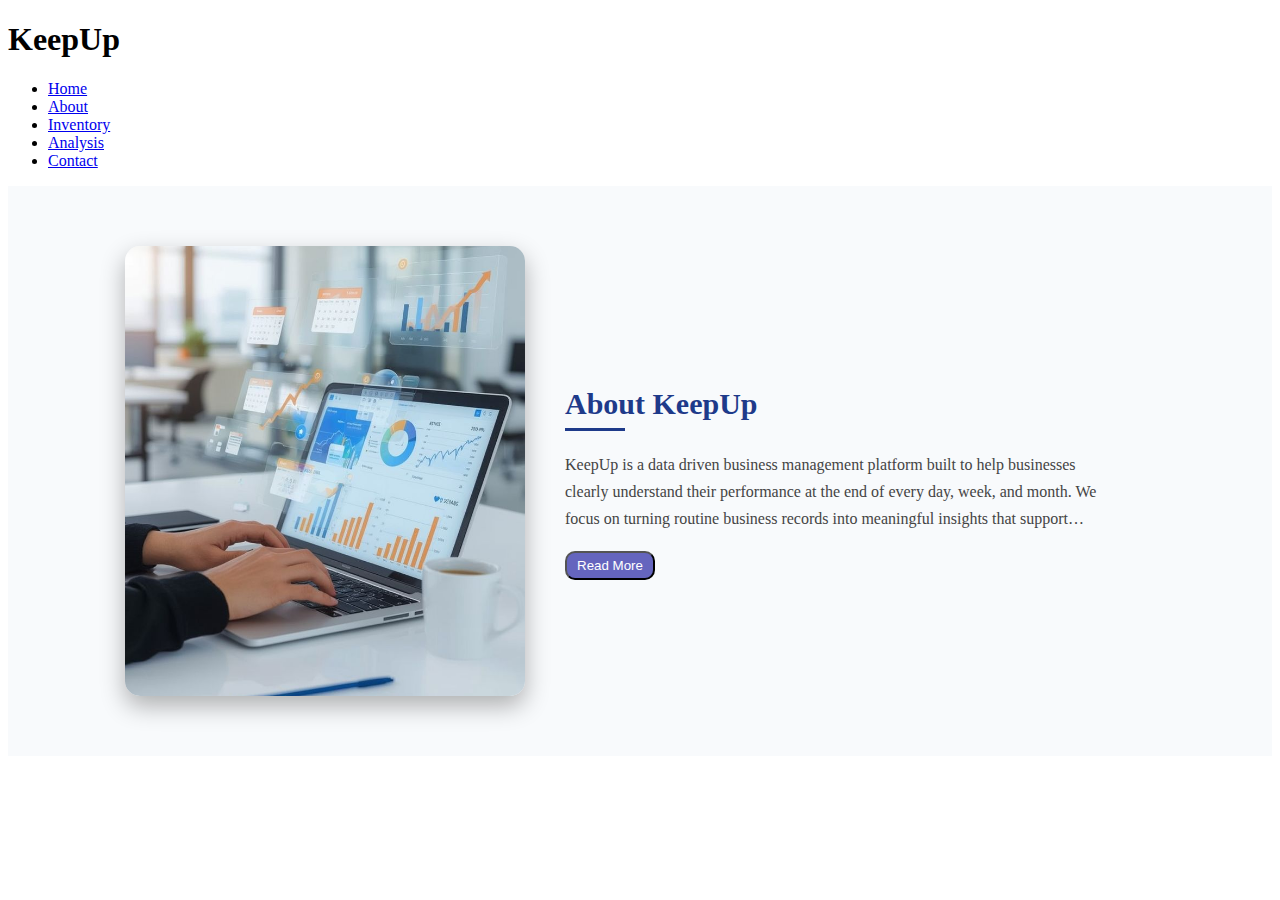
<file: about.html>
<!DOCTYPE html>
<html lang="en">
<head>
    <meta charset="UTF-8">
    <meta name="viewport" content="width=device-width, initial-scale=1.0">
    <title>Final Project</title>
    <link rel="stylesheet" href="style.css">
</head>
<body> 
     <header>
        <nav class="navbar">
            <h1 class="logo">KeepUp</h1>

            

            <ul class="nav-links">
                <li><a href="index.html">Home</a></li>
                <li><a href="about.html" class="active">About</a></li>
                <li><a href="Inventory.html">Inventory</a></li>
                <li><a href="analysis.html">Analysis</a></li>
                <li><a href="contact.html">Contact</a></li>
            </ul>
        </nav>
    </header>

    <main class="main">
        <img class="image" src="keep.1.jpg" alt="">
        <section class="section">
            <h2>About KeepUp</h2>

            <p id="aboutText" class="collapsed">
                KeepUp is a data driven business management platform built to    help
                businesses clearly understand their performance at the end of every day,
                week, and month. We focus on turning routine business records into
                meaningful insights that support smarter decisions. <br>
            
                Our system enables accurate tracking of sales, expenses, inventory, and
                profit, ensuring business owners always know where their money is coming
                from, where it is going, and how their stock is performing. By combining
                simplicity with powerful analysis. KeepUp reduces guesswork and
                improves operational control. <br>
            
                Whether you are managing a small shop or a growing enterprise, KeepUp provides clear reports, trend analysis, and end of period summaries that help you plan ahead with confidence.

                
            </p>
            <button id="toggleBtn">Read More</button>
        </section> <br>
        
    </main>

    <script src="script.js"></script>

</body>
</html>
</file>
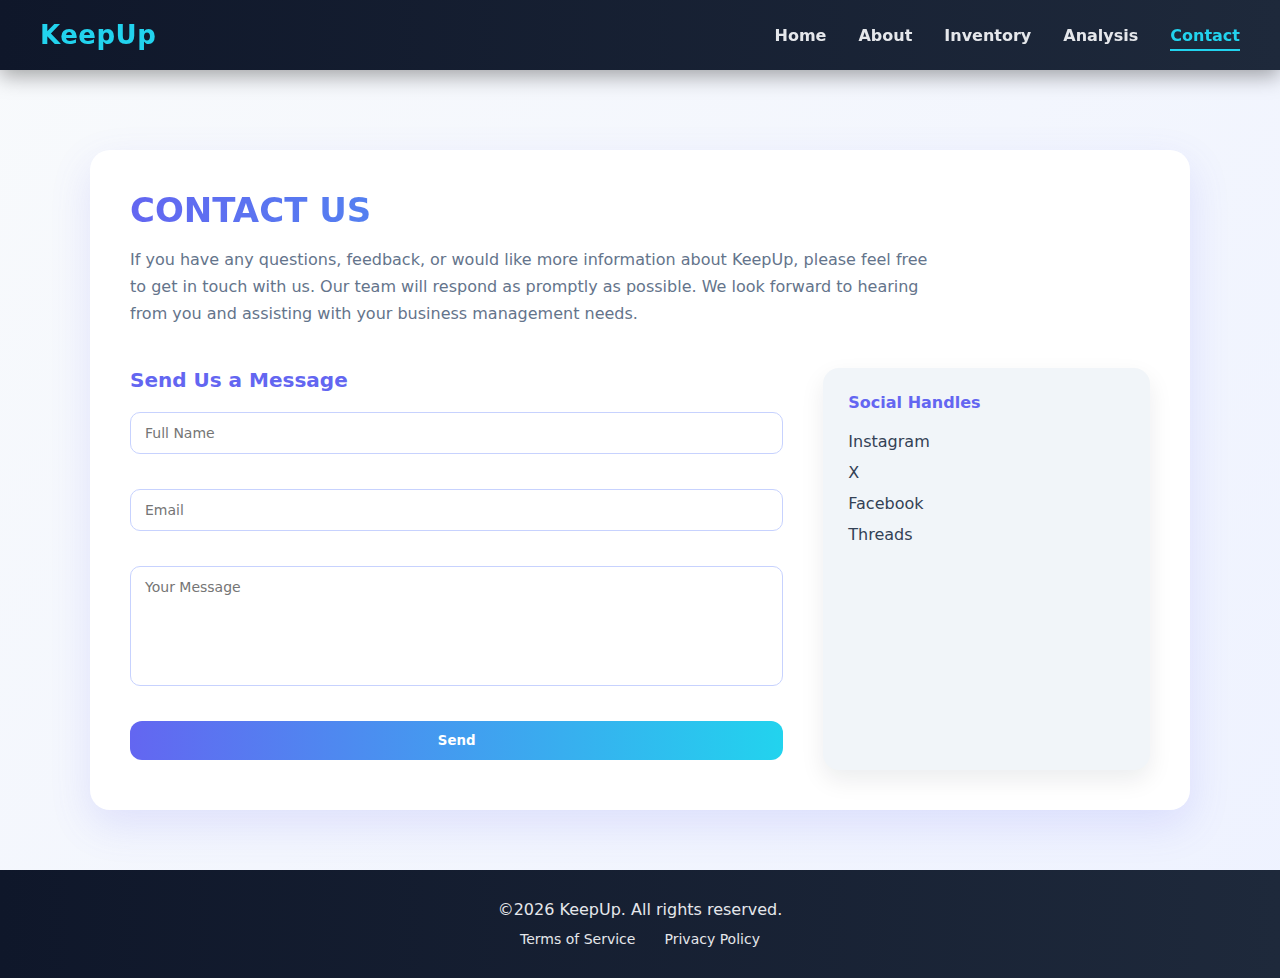
<file: Contact.html>
<!DOCTYPE html>
<html lang="en">
<head>
    <meta charset="UTF-8">
    <meta name="viewport" content="width=device-width, initial-scale=1.0">
    <title>Final Project</title>
    <link rel="stylesheet" href="contact.css">
</head>
<body>

    <header>
        <h1 class="logo">KeepUp</h1>

    <ul class="nav-links">
        <li><a href="home.html">Home</a></li>
        <li><a href="about.html">About</a></li>
        <li><a href="Inventory.html">Inventory</a></li>
        <li><a href="analysis.html" >Analysis</a></li>
        <li><a href="Contact.html" class="active">Contact</a></li>


    </ul>
    </header>
    
    <div class="Contact-section">  
        <h3>CONTACT US</h3>
        <p class="message">If you have any questions, feedback, or would like more information about KeepUp, please feel free to get in touch with us. Our team will respond as promptly as possible. We look forward to hearing from you and assisting with your business management needs.
        </p>
        <div class="contact-info">
            <div class="mail">
                <h4>Send Us a Message</h4>
                <form id="contactForm">
                    <input class="input" type="text" id="name" placeholder="Full Name" required> <br>
                    <input class="input" type="email" id="email" placeholder="Email" required> <br>
                    <textarea id="message" placeholder="Your Message" required></textarea> <br>
                    <button class="submit" type="submit">Send</button>
                </form>
                <p id="formFeedback"></p>
            </div>

            <div class="socials">
                <h4>Social Handles</h4>
                <p>Instagram</p>
                <p>X</p>
                <p>Facebook</p>
                <p>Threads</p>
            </div>
        </div>
    </div>
    
    <footer class="footer">
        <div class="rights">
            <p>&copy;2026 KeepUp. All rights reserved.</p>
        </div>
        <div class="terms-links">
            <span>Terms of Service</span>
            <span>Privacy Policy</span>
        </div>
    </footer>

    <script src="script.js"></script>

</body>
</html>
</file>
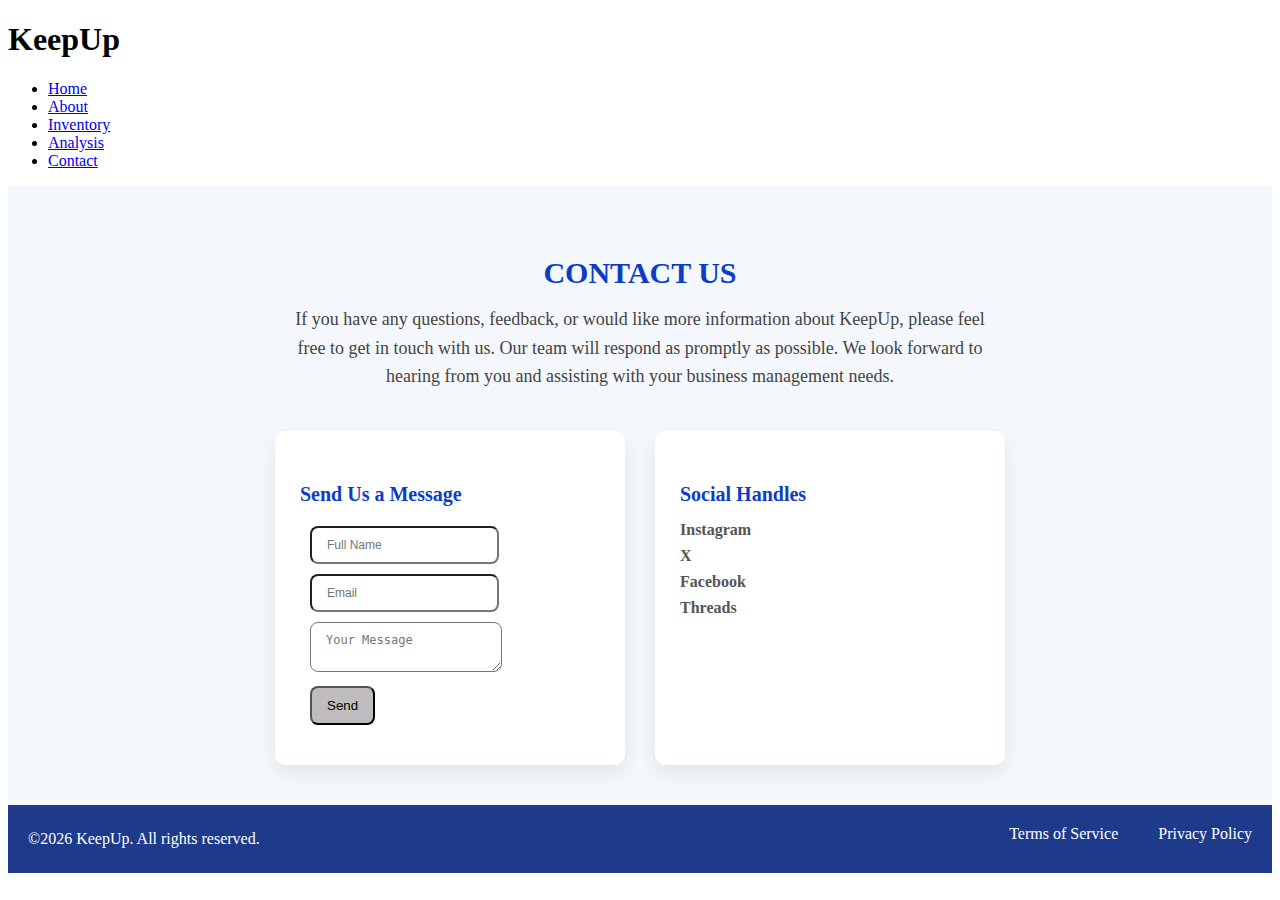
<file: contact.html>
<!DOCTYPE html>
<html lang="en">
<head>
    <meta charset="UTF-8">
    <meta name="viewport" content="width=device-width, initial-scale=1.0">
    <title>Final Project</title>
    <link rel="stylesheet" href="style.css">
</head>
<body>
     <header>
        <nav class="navbar">
            <h1 class="logo">KeepUp</h1>

            

            <ul class="nav-links">
                <li><a href="index.html">Home</a></li>
                <li><a href="about.html" class="active">About</a></li>
                <li><a href="Inventory.html">Inventory</a></li>
                <li><a href="analysis.html">Analysis</a></li>
                <li><a href="contact.html">Contact</a></li>
            </ul>
        </nav>
    </header>

    <div class="Contact-section">  
        <h3>CONTACT US</h3>
        <p class="message">If you have any questions, feedback, or would like more information about KeepUp, please feel free to get in touch with us. Our team will respond as promptly as possible. We look forward to hearing from you and assisting with your business management needs.
        </p>
        <div class="contact-info">
            <div class="mail">
                <h4>Send Us a Message</h4>
                <form id="contactForm">
                    <input class="input" type="text" id="name" placeholder="Full Name" required> <br>
                    <input class="input" type="email" id="email" placeholder="Email" required> <br>
                    <textarea id="message" placeholder="Your Message" required></textarea> <br>
                    <button class="submit" type="submit">Send</button>
                </form>
                <p id="formFeedback"></p>
            </div>

            <div class="socials">
                <h4>Social Handles</h4>
                <p>Instagram</p>
                <p>X</p>
                <p>Facebook</p>
                <p>Threads</p>
            </div>
        </div>
    </div>
    
    <footer class="footer">
        <div class="rights">
            <p>&copy;2026 KeepUp. All rights reserved.</p>
        </div>
        <div class="terms-links">
            <span>Terms of Service</span>
            <span>Privacy Policy</span>
        </div>
    </footer>

    <script src="script.js"></script>

</body>
</html>
</file>
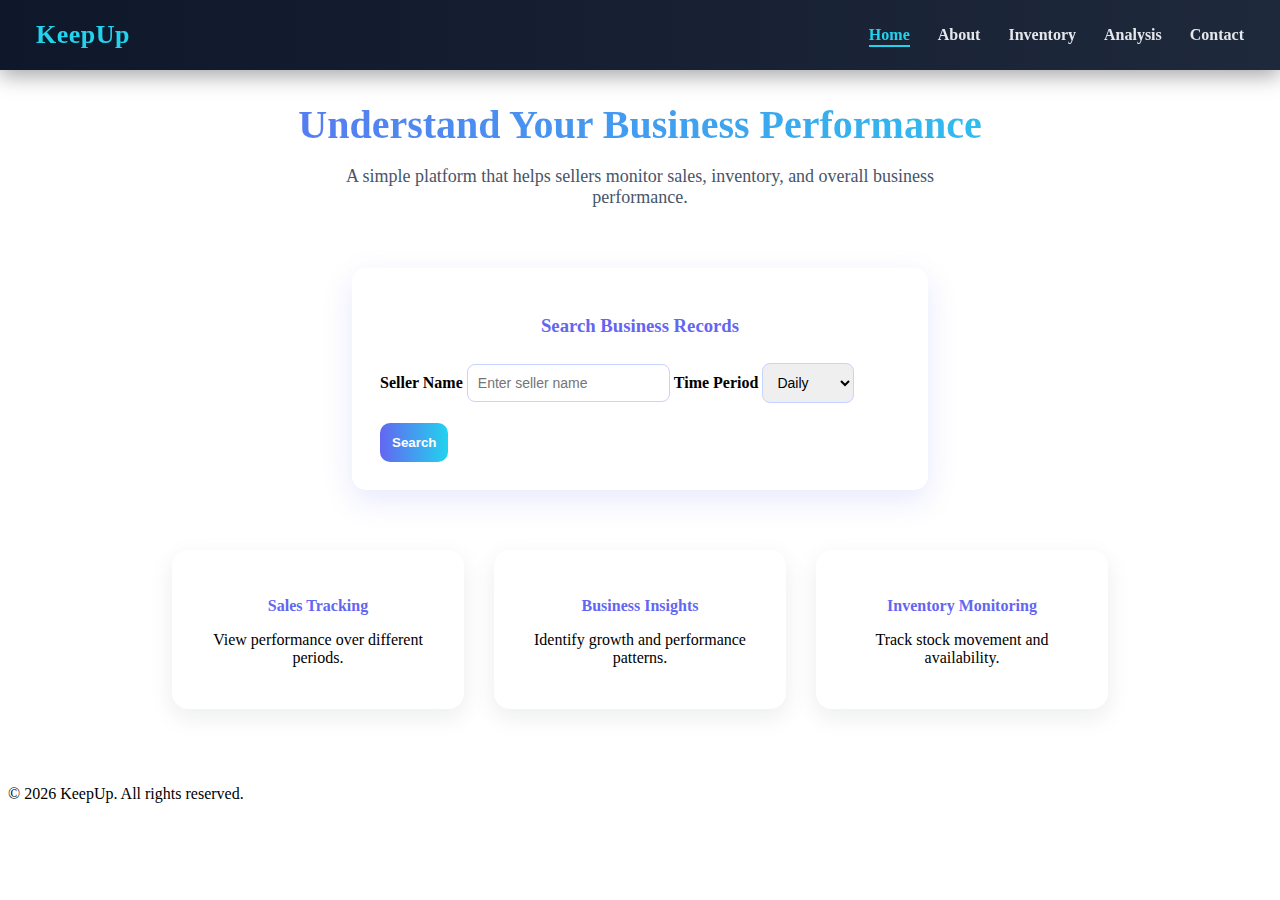
<file: home.html>
<!DOCTYPE html>
<html lang="en">
<head>
    <meta charset="UTF-8">
    <meta name="viewport" content="width=device-width, initial-scale=1.0">
    <title>KeepUp | Home</title>

    
    <link rel="stylesheet" href="home.css">
</head>
<body>

    
    <header>
        <nav class="navbar">
            <h1 class="logo">KeepUp</h1>

            
            <ul class="nav-links">
                <li><a href="home.html" class="active">Home</a></li>
                <li><a href="about.html">About</a></li>
                <li><a href="Inventory.html">Inventory</a></li>
                <li><a href="analysis.html">Analysis</a></li>
                <li><a href="Contact.html">Contact</a></li>
            </ul>
        </nav>
    </header>

    
    <main class="home">

        
        <section class="hero">
            <h2>Understand Your Business Performance</h2>
            <p>
                A simple platform that helps sellers monitor sales,
                inventory, and overall business performance.
            </p>
        </section>

        
        <section class="seller-form">
            <h3>Search Business Records</h3>

            
            <form>
                <label for="seller-name">Seller Name</label>
                <input type="text" id="seller-name" name="seller-name" placeholder="Enter seller name" required>

                <label for="period">Time Period</label>
                <select id="period" name="period">
                    <option value="daily">Daily</option>
                    <option value="weekly">Weekly</option>
                    <option value="monthly">Monthly</option>
                </select>

                <button type="submit">Search</button>
            </form>
        </section>

        
        <section class="features">
            <div class="feature-card">
                <h4>Sales Tracking</h4>
                <p>View performance over different periods.</p>
            </div>

            <div class="feature-card">
                <h4>Business Insights</h4>
                <p>Identify growth and performance patterns.</p>
            </div>

            <div class="feature-card">
                <h4>Inventory Monitoring</h4>
                <p>Track stock movement and availability.</p>
            </div>
        </section>

    </main>
    <script src="home.js"></script>

    
    <footer>
        <p>&copy; 2026 KeepUp. All rights reserved.</p>
    </footer>

</body>
</html>
</file>
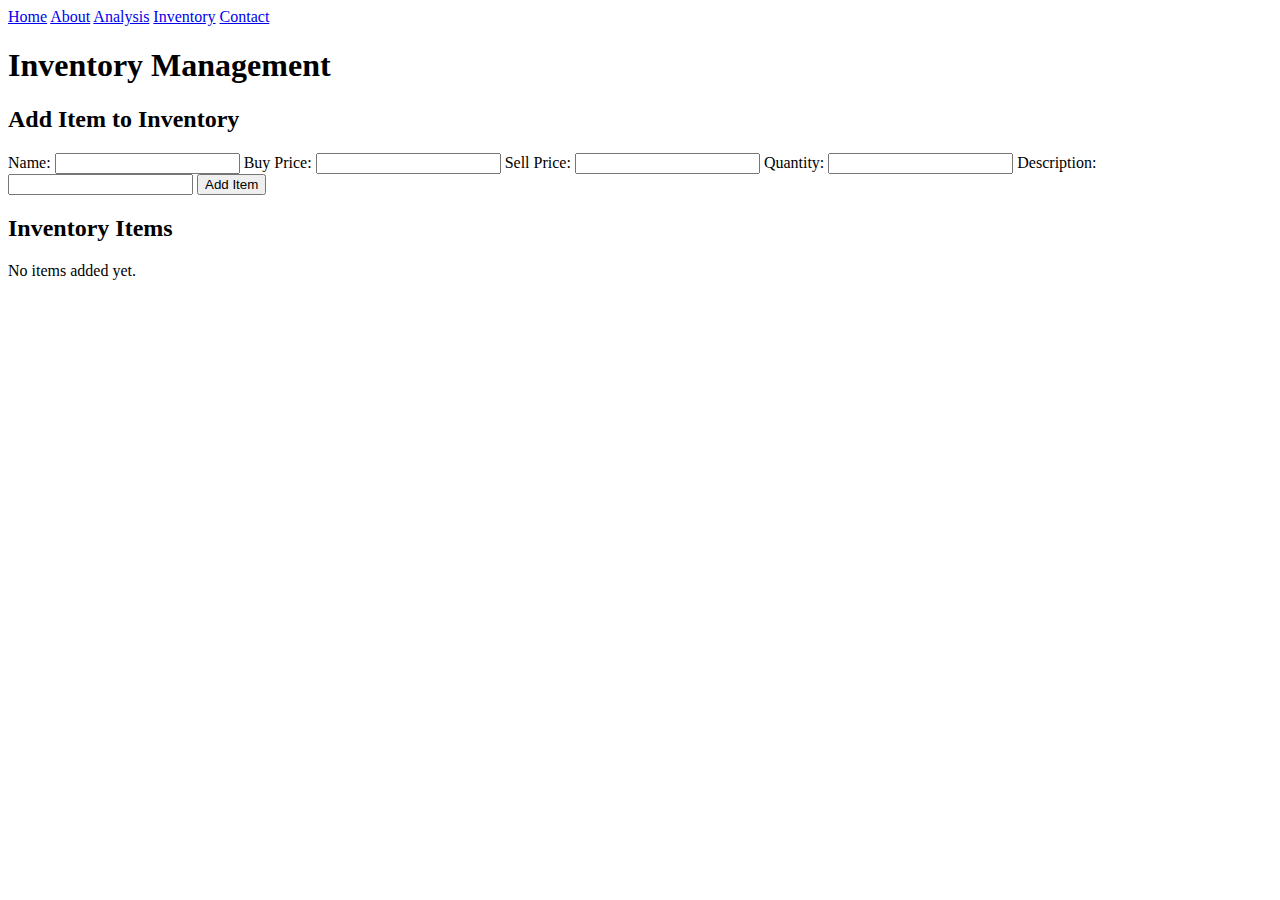
<file: Inventory.html>
<html>
    <head>
        <meta charset="UTF-8">
        <title>Inventory</title>
        <link rel="stylesheet" href="style.css">
    </head>
    <header>
        <nav>
            <a href="index.html">Home</a>
            <a href="about.html">About</a>
            <a href="analysis.html">Analysis</a>
            <a href="Inventory.html">Inventory</a>
            <a href="contact.html">Contact</a>
        </nav>
    </header>
    <body>
        <h1>Inventory Management</h1>
        <main>
            <section id="form-section">
                <h2>Add Item to Inventory</h2>
                <form id="inventory-form">
                    <label for="item-name">Name:</label>
                    <input type="text" id="item-name" name="item-name" required>
                    
                    <label for="buy-price">Buy Price:</label>
                    <input type="number" id="buy-price" name="buy-price" step="0.01" required>
                    
                    <label for="sell-price">Sell Price:</label>
                    <input type="number" id="sell-price" name="sell-price" step="0.01" required>
                    
                    <label for="quantity">Quantity:</label>
                    <input type="number" id="quantity" name="quantity" required>
                    
                    <label for="description">Description:</label>
                    <input type="text" id="description" name="description">
                    
                    <button type="submit">Add Item</button>
                </form>
            </section>
            
            <section id="items-section">
                <h2>Inventory Items</h2>
                <div id="items-list"></div>
            </section>
        </main>
        <script src="sript.js"></script>
    </body>
</html>
</file>
<file: style.css>
/* About section styles */
.nav-bar {
    display: flex;
    justify-content: center;
    align-items: center;
    gap: 40px;
    background-color: #1e3a8a; /* Deep blue */
    padding: 18px 0;
    position: sticky;
    top: 0;
    z-index: 1000;
    box-shadow: 0 4px 15px rgba(0, 0, 0, 0.1);
    border-radius: 8px;
}

.nav-bar a {
    text-decoration: none;
    color: white;
    font-size: 20px;
    font-weight: 600;
    letter-spacing: 0.5px;
    position: relative;
    transition: all 0.3s ease;
    padding-top: 10px;
}

.nav-bar a:hover {
    color: #facc15; 
}

.nav-bar a::after {
    content: "";
    position: absolute;
    left: 0;
    bottom: -6px;
    width: 0%;
    height: 2px;
    background-color: #facc15;
    transition: width 0.3s ease;
}

.nav-bar a:hover::after {
    width: 100%;
}

.main {
    display: flex;
    align-items: center;
    justify-content: center;
    gap: 50px;
    padding: 60px 80px;
    background-color: #f8fafc;
    flex-wrap: wrap;
}

.image {
    width: 400px;
    max-width: 100%;
    height: 450px;
    border-radius: 15px;
    box-shadow: 0 10px 25px rgba(0, 0, 0, 0.3);
    object-fit: cover;
}

.section {
    max-width: 600px;
}

.section h2 {
    font-size: 32px;
    margin-bottom: 20px;
    color: #1e3a8a;

    position: relative;
    padding-bottom: 10px;

}
.section h2::after {
    content: "";
    width: 60px;
    height: 3px;
    background-color: #1e3a8a;
    position: absolute;
    left: 0;
    bottom: 0;
}

.section p {

    font-size: 16px;
    line-height: 1.7;
    margin-bottom: 18px;
    color: #444;
}
.collapsed {
   
    display: -webkit-box;         
    -webkit-box-orient: vertical; 
    -webkit-line-clamp: 3;        
    line-clamp: 3;                 
    overflow: hidden;  
     
}
#toggleBtn{
    padding: 5px 10px;
    border-radius: 10px;
    background-color: rgb(101, 101, 190);
    color: #fff;
}
#toggleBtn:hover{
    cursor: pointer;
    background-color: rgb(64, 64, 188);
}
    
/* Contacts section styles*/

.Contact-section {
    background-color: #f4f7fb;
    padding: 40px 20px;
    text-align: center;
}

.Contact-section h3 {
    font-size: 30px;
    margin-bottom: 15px;
    color: #0b3dc7;
}

.Contact-section .message {
    max-width: 700px;
    margin: 0 auto 40px auto;
    font-size: 18px;
    line-height: 1.6;
    color: #444;
}

.contact-info {
    display: flex;
    justify-content: center;
    gap: 40px;
    flex-wrap: wrap;
}
.input{
    padding: 10px 15px;
    margin: 5px 10px;
    font-size: 12px ;
    border-radius: 8px;
}
#message{
     padding: 10px 15px;
    margin: 5px 10px;
    font-size: 12px ;
    border-radius: 8px;
}
.submit{
    padding: 10px 15px;
    margin: 5px 10px;
    background-color: #bebcbc;
    border-radius: 8px;
}
.submit:hover{
    cursor: pointer;
}
#formFeedback {
    margin-top: 10px;
    font-weight: bold;
}


/* Individual Cards */
.contact-info .mail,
.contact-info .socials {
    background: white;
    padding: 25px;
    width: 300px;
    border-radius: 10px;
    box-shadow: 0 8px 20px rgba(0, 0, 0, 0.08);
    text-align: left;
    transition: transform 0.3s ease;
}
.contact-info .socials p{
    cursor: pointer;
}
.contact-info .mail:hover,
.contact-info .socials:hover {
    transform: translateY(-5px);
}

.contact-info h4 {
    margin-bottom: 15px;
    color: #0b3dc7;
    font-size: 20px;
}

.contact-info p {
    margin: 8px 0;
    color: #555;
    font-weight: bold;
}

/* Footer Styling */
.footer {
    background-color: #1e3a8a;
    color: white;
    padding: 20px;
    display: flex;
    justify-content: space-between;
    flex-wrap: wrap;
}

.footer p {
    margin: 5px 0;
    font-size: 16px;
}

.terms-links {
    display: flex;
    gap: 40px; 
}
.terms-links:hover{
    cursor: pointer;
}

/* media queries */
    /* contact section */
@media (min-width: 481px) and (max-width: 767px) {
    .contact-info {
        flex-direction: column;
        align-items: center;
    }

    .terms-links {
        justify-content: center;
    }
    /* About section */
    .main {
        flex-direction: column;
        padding: 40px 20px;
        text-align: center;
    }

    .section {
        max-width: 100%;
    }

    .section h2 {
        font-size: 26px;
    }
}


@media (min-width: 768px) and (max-width: 1024px) {
    /* contact section */
    .contact-info {
        gap: 20px;
    }

    .footer {
        padding: 20px 40px;
    }
    /* About section */

    .main {
        flex-direction: column;
        padding: 50px 40px;
        text-align: center;
    }

    .image {
        width: 350px;
    }

    .section {
        max-width: 90%;
    }

    .section h2 {
        font-size: 28px;
    }

    .section p {
        font-size: 15px;
    }
}


@media (min-width: 1025px) and (max-width: 1280px) {
    /* contact section */
    .contact-info {
        gap: 30px;
    }
    /* About section */
     .main {
        padding: 60px 60px;
        gap: 40px;
    }

    .image {
        width: 400px;
    }

    .section {
        max-width: 550px;
    }

    .section h2 {
        font-size: 30px;
    }

    .section p {
        font-size: 16px;
    }

    .contact-info {
        gap: 30px;
    }
}
</file>
<file: home.css>
/* ===== HOME LAYOUT ===== */
.home {
    padding: 60px 40px;
}

.body {
    font-family: "Segoe UI", system-ui, -apple-system, sans-serif;

}
/* ===== HERO ===== */
.hero {
    text-align: center;
    margin-bottom: 60px;
}

.hero h2 {
    font-size: 40px;
    font-weight: 700;
    margin-bottom: 18px;
    background: linear-gradient(90deg, #6366f1, #22d3ee);
    -webkit-background-clip: text;
    background-clip: text;
    -webkit-text-fill-color: transparent;
}

.hero p {
    font-size: 18px;
    color: #475569;
    max-width: 650px;
    margin: auto;
}

/* ===== FORM CARD ===== */
.seller-form {
    max-width: 520px;
    margin: 0 auto 60px;
    background: #ffffff;
    padding: 28px;
    border-radius: 14px;
    box-shadow: 0 10px 30px rgba(99, 102, 241, 0.15);
}

.seller-form h3 {
    text-align: center;
    margin-bottom: 20px;
    color: #6366f1;
}

.seller-form label {
    font-weight: 600;
    margin-top: 12px;
}

.seller-form input,
.seller-form select {
    margin-top: 6px;
    padding: 10px;
    border-radius: 8px;
    border: 1px solid #c7d2fe;
    font-size: 14px;
}

.seller-form input:focus,
.seller-form select:focus {
    outline: none;
    border-color: #6366f1;
}

.seller-form button {
    margin-top: 20px;
    padding: 12px;
    border-radius: 10px;
    border: none;
    background: linear-gradient(90deg, #6366f1, #22d3ee);
    color: #ffffff;
    font-weight: 700;
    cursor: pointer;
    transition: transform 0.2s ease, box-shadow 0.2s ease;
}

.seller-form button:hover {
    transform: translateY(-2px);
    box-shadow: 0 6px 20px rgba(99, 102, 241, 0.4);
}

/* ===== FEATURES (CARDS) ===== */
.features {
    display: flex;
    justify-content: center;
    gap: 30px;
}

.feature-card {
    background: #ffffff;
    padding: 26px;
    width: 240px;
    border-radius: 16px;
    text-align: center;
    box-shadow: 0 8px 24px rgba(15, 23, 42, 0.08);
    transition: transform 0.25s ease, box-shadow 0.25s ease;
}

.feature-card:hover {
    transform: translateY(-6px);
    box-shadow: 0 12px 30px rgba(15, 23, 42, 0.15);
}

.feature-card h4 {
    color: #6366f1;
    margin-bottom: 10px;
    
} 

/* ===== COLLAPSING FIXED NAVBAR (CSS ONLY) ===== */
header {
    position: fixed;
    top: 0;
    left: 0;
    width: 100%;
    z-index: 1000;
}

.navbar {
    height: 70px;

}
.navbar {
    height: 70px;
    background: linear-gradient(90deg, #0f172a, #1e293b);
    display: flex;
    justify-content: space-between;
    align-items: center;
    padding: 0 36px;
    box-shadow: 0 6px 20px rgba(0, 0, 0, 0.35);

    /* Hidden by default */
    transform: translateY(-100%);
    transition: transform 0.35s ease-in-out;
}

/* Show navbar when user hovers near top */
header:hover .navbar {
    transform: translateY(0);
}

/* Logo */
.logo {
    font-size: 26px;
    font-weight: 700;
    letter-spacing: 0.5px;
    color: #22d3ee;
    white-space: nowrap;
}

/* Nav links container */
.nav-links {
    list-style: none;
    display: flex;
    gap: 28px;
}

/* Links */
.nav-links a {
    color: #e5e7eb;
    text-decoration: none;
    font-weight: 600;
    position: relative;
    padding-bottom: 4px;
    transition: color 0.3s ease;
}

/* Underline animation */
.nav-links a::after {
    content: "";
    position: absolute;
    left: 0;
    bottom: 0;
    width: 0%;
    height: 2px;
    background-color: #22d3ee;
    transition: width 0.3s ease;
}

.nav-links a:hover,
.nav-links .active {
    color: #22d3ee;
}

.nav-links a:hover::after,
.nav-links .active::after {
    width: 100%;
}


main {
    padding-top: 90px;
}

/* ===== RESPONSIVE NAVBAR ===== */
@media (max-width: 768px) {
    .navbar {
        flex-direction: column;
        height: auto;
        padding: 16px;
        gap: 12px;
    }

    .nav-links {
        flex-wrap: wrap;
        justify-content: center;
        gap: 16px;
    }
}


/* ===== RESPONSIVE HOME ===== */
@media (max-width: 768px) {
    .features {
        flex-direction: column;
        align-items: center;
    }

    .hero h2 {
        font-size: 32px;
    }
}
</file>
<file: contact.css>
/* ============================= */
/* ===== GLOBAL RESET ===== */
/* ============================= */
* {
    margin: 0;
    padding: 0;
    box-sizing: border-box;
    font-family: "Segoe UI", system-ui, sans-serif;
}

body {
    background: linear-gradient(135deg, #f8fafc, #eef2ff);
    color: #0f172a;
    padding-top: 90px; /* Space for fixed collapsing navbar */
    min-height: 100vh;
    display: flex;
    flex-direction: column;
}

/* ============================= */
/* ===== NAVIGATION BAR ===== */
/* ============================= */

header {
    position: fixed;
    top: 0;
    left: 0;
    width: 100%;
    height: 70px;
    background: linear-gradient(90deg, #0f172a, #1e293b);
    display: flex;
    justify-content: space-between;
    align-items: center;
    padding: 0 40px;
    z-index: 1000;
    box-shadow: 0 6px 20px rgba(0,0,0,0.35);

    transform: translateY(-100%);
    transition: transform 0.35s ease-in-out;
}

/* Hover trigger zone */
body::before {
    content: "";
    position: fixed;
    top: 0;
    left: 0;
    width: 100%;
    height: 25px;
    z-index: 999;
}

/* Reveal navbar */
body:hover header,
header:hover {
    transform: translateY(0);
}

/* Logo */
.logo {
    font-size: 26px;
    font-weight: 700;
    color: #22d3ee;
    letter-spacing: 0.5px;
}

/* Nav Links */
.nav-links {
    list-style: none;
    display: flex;
    gap: 32px;
}

.nav-links a {
    text-decoration: none;
    color: #e5e7eb;
    font-weight: 600;
    position: relative;
    padding-bottom: 6px;
    transition: color 0.3s ease;
}

/* Underline animation */
.nav-links a::after {
    content: "";
    position: absolute;
    left: 0;
    bottom: 0;
    width: 0%;
    height: 2px;
    background: #22d3ee;
    transition: width 0.3s ease;
}

/* Hover + Active */
.nav-links a:hover,
.nav-links a.active {
    color: #22d3ee;
}

.nav-links a:hover::after,
.nav-links a.active::after {
    width: 100%;
}

/* ============================= */
/* ===== CONTACT SECTION ===== */
/* ============================= */

.Contact-section {
    width: 90%;
    max-width: 1100px;
    margin: 60px auto;
    padding: 40px;
    background: #ffffff;
    border-radius: 20px;
    box-shadow: 0 15px 40px rgba(99, 102, 241, 0.15);
}

/* Title */
.Contact-section h3 {
    font-size: 34px;
    margin-bottom: 16px;
    background: linear-gradient(90deg, #6366f1, #22d3ee);
    -webkit-background-clip: text;
    -webkit-text-fill-color: transparent;
}

/* Intro Text */
.message {
    color: #64748b;
    line-height: 1.7;
    margin-bottom: 40px;
    max-width: 800px;
}

/* ============================= */
/* ===== CONTACT GRID ===== */
/* ============================= */

.contact-info {
    display: grid;
    grid-template-columns: 2fr 1fr;
    gap: 40px;
}

/* ============================= */
/* ===== FORM SECTION ===== */
/* ============================= */

.mail h4 {
    font-size: 20px;
    color: #6366f1;
    margin-bottom: 20px;
}

form {
    display: flex;
    flex-direction: column;
}

.input,
textarea {
    padding: 12px 14px;
    border-radius: 10px;
    border: 1px solid #c7d2fe;
    margin-bottom: 16px;
    font-size: 14px;
    transition: border 0.2s ease, box-shadow 0.2s ease;
}

textarea {
    resize: none;
    min-height: 120px;
}

/* Focus effect */
.input:focus,
textarea:focus {
    outline: none;
    border-color: #6366f1;
    box-shadow: 0 0 0 3px rgba(99, 102, 241, 0.2);
}

/* Submit button */
.submit {
    padding: 12px;
    border-radius: 12px;
    border: none;
    background: linear-gradient(90deg, #6366f1, #22d3ee);
    color: #ffffff;
    font-weight: 700;
    cursor: pointer;
    transition: transform 0.2s ease, box-shadow 0.2s ease;
}

.submit:hover {
    transform: translateY(-2px);
    box-shadow: 0 8px 20px rgba(99, 102, 241, 0.35);
}

/* Feedback text */
#formFeedback {
    margin-top: 10px;
    font-size: 14px;
    color: #22c55e;
}

/* ============================= */
/* ===== SOCIAL SECTION ===== */
/* ============================= */

.socials {
    background: #f1f5f9;
    padding: 25px;
    border-radius: 16px;
    box-shadow: 0 10px 25px rgba(15, 23, 42, 0.08);
}

.socials h4 {
    margin-bottom: 20px;
    color: #6366f1;
}

.socials p {
    margin-bottom: 12px;
    font-weight: 500;
    color: #334155;
    cursor: pointer;
    transition: color 0.2s ease, transform 0.2s ease;
}

.socials p:hover {
    color: #22d3ee;
    transform: translateX(4px);
}

/* ============================= */
/* ===== FOOTER ===== */
/* ============================= */

.footer {
    margin-top: auto;
    padding: 30px 0;
    text-align: center;
    background: linear-gradient(90deg, #0f172a, #1e293b);
    color: #e5e7eb;
}

.footer .rights {
    margin-bottom: 10px;
}

.footer .terms-links span {
    margin: 0 12px;
    font-size: 14px;
    cursor: pointer;
    transition: color 0.2s ease;
}

.footer .terms-links span:hover {
    color: #22d3ee;
}

/* ============================= */
/* ===== RESPONSIVE DESIGN ===== */
/* ============================= */

@media (max-width: 900px) {
    .contact-info {
        grid-template-columns: 1fr;
    }

    .Contact-section {
        padding: 30px;
    }
}

@media (max-width: 600px) {
    .Contact-section h3 {
        font-size: 26px;
    }

    header {
        flex-wrap: wrap;
        height: auto;
        padding: 15px 20px;
        gap: 15px;
    }

    .nav-links {
        width: 100%;
        justify-content: center;
        gap: 20px;
    }
}
</file>
